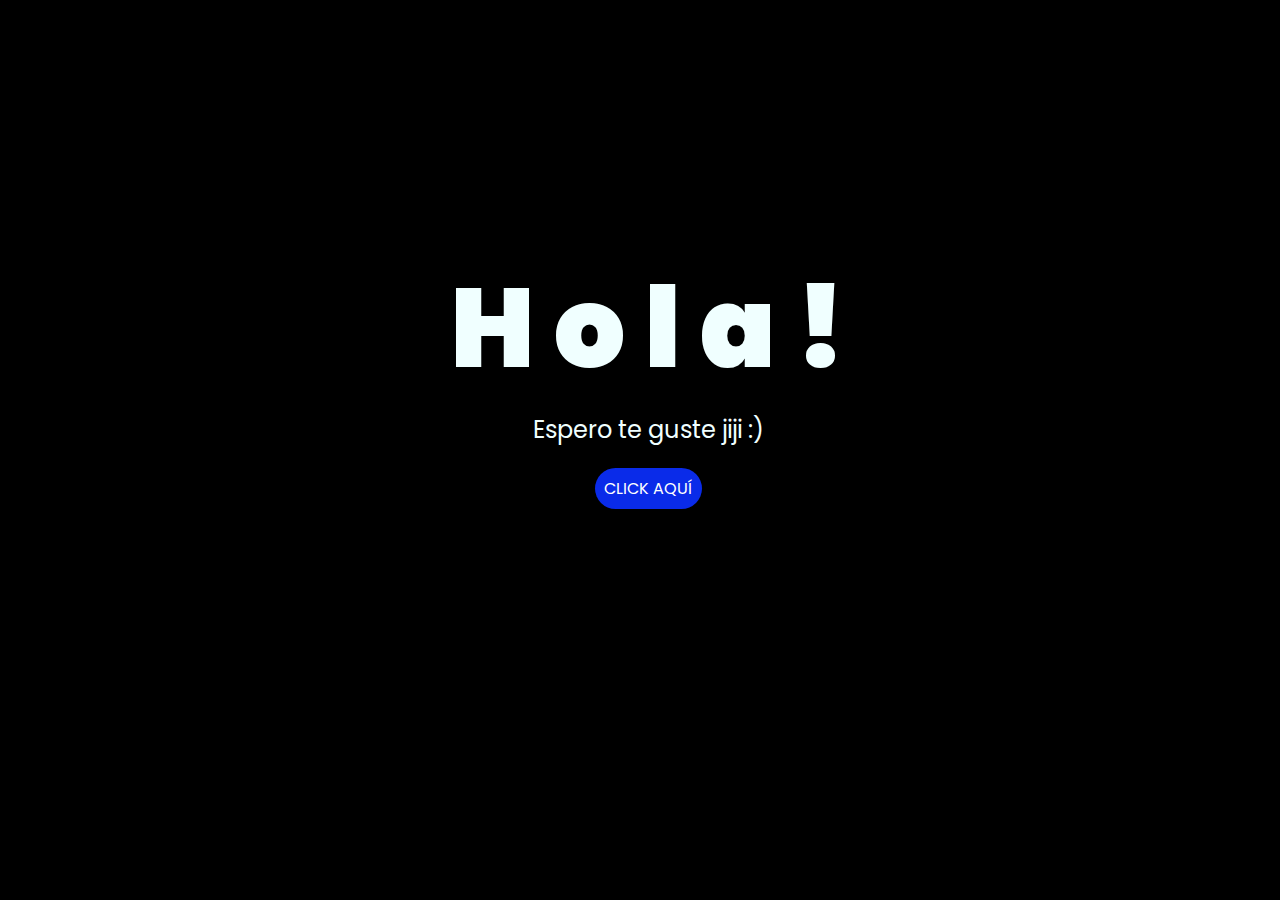
<file: index.html>
<!DOCTYPE html>
<html lang="es">

<head>
    <meta charset="UTF-8">
    <meta http-equiv="X-UA-Compatible" content="IE=edge">
    <meta name="viewport" content="width=device-width, initial-scale=1.0">
    <link rel="stylesheet" href="style.css">
    <link rel="icon" href="flowers.png" type="image/x-icon">
    <title>Flowers</title>
</head>

<body>
    <div class="greetings">
        <span>H</span>
        <span>o</span>
        <span>l</span>
        <span>a</span>
        <span>!</span>
    </div>
    <div class="description">
        <span>Espero te guste jiji :)</span>
    </div>
    <div class="button">
        <button class="botones">
            <a href="flower.html" style="color: #fff;">CLICK AQUÍ</a>
        </button>
    </div>

</body>

</html>
</file>
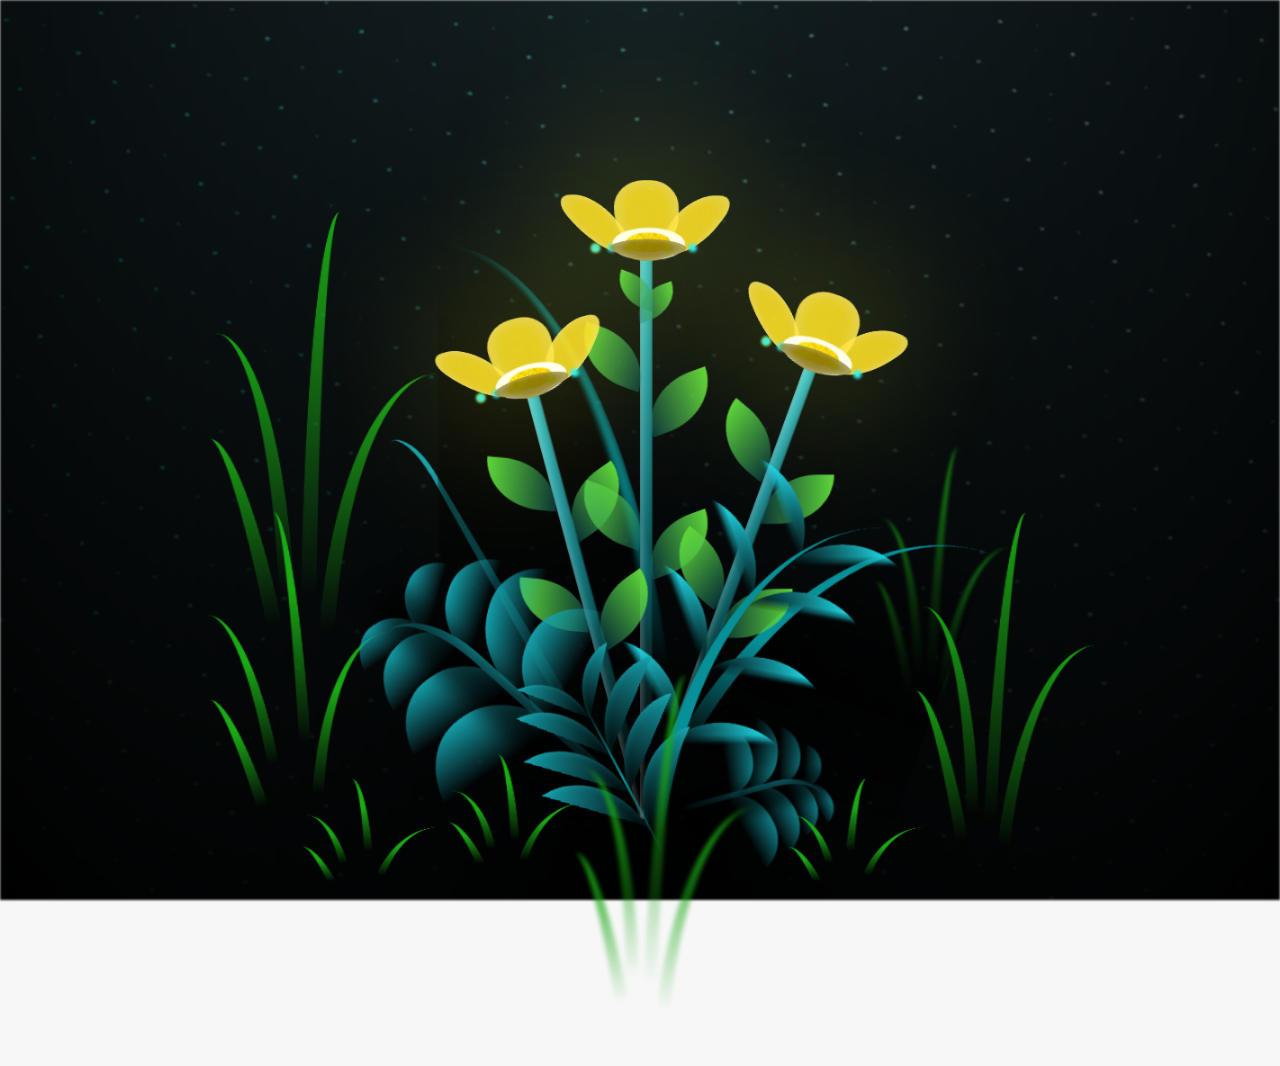
<file: flower.html>
<!DOCTYPE html>
<html lang="es">
  <head>
    <meta charset="UTF-8" />
    <meta http-equiv="X-UA-Compatible" content="IE=edge" />
    <meta name="viewport" content="width=device-width, initial-scale=1.0" />
    <link rel="stylesheet" href="main.css" />
    <link rel="icon" href="flowers.png" type="image/x-icon" />
    <title>Flower</title>
  </head>
  <body class="container">
    <audio src="ChristianBasso&HaienQiu-Flowers.mp3" autoplay></audio>
    <div id="lyrics">
     
    </div>
    <h1 class="titulo">Gracias por darme los momentos más felices de mi vida, te amo Rabanito </h1>
  
    <div class="night"></div>
    <div class="flowers">
      <div class="flower flower--1">
        <div class="flower__leafs flower__leafs--1">
          <div class="flower__leaf flower__leaf--1"></div>
          <div class="flower__leaf flower__leaf--2"></div>
          <div class="flower__leaf flower__leaf--3"></div>
          <div class="flower__leaf flower__leaf--4"></div>
          <div class="flower__white-circle"></div>

          <div class="flower__light flower__light--1"></div>
          <div class="flower__light flower__light--2"></div>
          <div class="flower__light flower__light--3"></div>
          <div class="flower__light flower__light--4"></div>
          <div class="flower__light flower__light--5"></div>
          <div class="flower__light flower__light--6"></div>
          <div class="flower__light flower__light--7"></div>
          <div class="flower__light flower__light--8"></div>
        </div>
        <div class="flower__line">
          <div class="flower__line__leaf flower__line__leaf--1"></div>
          <div class="flower__line__leaf flower__line__leaf--2"></div>
          <div class="flower__line__leaf flower__line__leaf--3"></div>
          <div class="flower__line__leaf flower__line__leaf--4"></div>
          <div class="flower__line__leaf flower__line__leaf--5"></div>
          <div class="flower__line__leaf flower__line__leaf--6"></div>
        </div>
      </div>

      <div class="flower flower--2">
        <div class="flower__leafs flower__leafs--2">
          <div class="flower__leaf flower__leaf--1"></div>
          <div class="flower__leaf flower__leaf--2"></div>
          <div class="flower__leaf flower__leaf--3"></div>
          <div class="flower__leaf flower__leaf--4"></div>
          <div class="flower__white-circle"></div>

          <div class="flower__light flower__light--1"></div>
          <div class="flower__light flower__light--2"></div>
          <div class="flower__light flower__light--3"></div>
          <div class="flower__light flower__light--4"></div>
          <div class="flower__light flower__light--5"></div>
          <div class="flower__light flower__light--6"></div>
          <div class="flower__light flower__light--7"></div>
          <div class="flower__light flower__light--8"></div>
        </div>
        <div class="flower__line">
          <div class="flower__line__leaf flower__line__leaf--1"></div>
          <div class="flower__line__leaf flower__line__leaf--2"></div>
          <div class="flower__line__leaf flower__line__leaf--3"></div>
          <div class="flower__line__leaf flower__line__leaf--4"></div>
        </div>
      </div>

      <div class="flower flower--3">
        <div class="flower__leafs flower__leafs--3">
          <div class="flower__leaf flower__leaf--1"></div>
          <div class="flower__leaf flower__leaf--2"></div>
          <div class="flower__leaf flower__leaf--3"></div>
          <div class="flower__leaf flower__leaf--4"></div>
          <div class="flower__white-circle"></div>

          <div class="flower__light flower__light--1"></div>
          <div class="flower__light flower__light--2"></div>
          <div class="flower__light flower__light--3"></div>
          <div class="flower__light flower__light--4"></div>
          <div class="flower__light flower__light--5"></div>
          <div class="flower__light flower__light--6"></div>
          <div class="flower__light flower__light--7"></div>
          <div class="flower__light flower__light--8"></div>
        </div>
        <div class="flower__line">
          <div class="flower__line__leaf flower__line__leaf--1"></div>
          <div class="flower__line__leaf flower__line__leaf--2"></div>
          <div class="flower__line__leaf flower__line__leaf--3"></div>
          <div class="flower__line__leaf flower__line__leaf--4"></div>
        </div>
      </div>

      <div class="grow-ans" style="--d: 1.2s">
        <div class="flower__g-long">
          <div class="flower__g-long__top"></div>
          <div class="flower__g-long__bottom"></div>
        </div>
      </div>

      <div class="growing-grass">
        <div class="flower__grass flower__grass--1">
          <div class="flower__grass--top"></div>
          <div class="flower__grass--bottom"></div>
          <div class="flower__grass__leaf flower__grass__leaf--1"></div>
          <div class="flower__grass__leaf flower__grass__leaf--2"></div>
          <div class="flower__grass__leaf flower__grass__leaf--3"></div>
          <div class="flower__grass__leaf flower__grass__leaf--4"></div>
          <div class="flower__grass__leaf flower__grass__leaf--5"></div>
          <div class="flower__grass__leaf flower__grass__leaf--6"></div>
          <div class="flower__grass__leaf flower__grass__leaf--7"></div>
          <div class="flower__grass__leaf flower__grass__leaf--8"></div>
          <div class="flower__grass__overlay"></div>
        </div>
      </div>

      <div class="growing-grass">
        <div class="flower__grass flower__grass--2">
          <div class="flower__grass--top"></div>
          <div class="flower__grass--bottom"></div>
          <div class="flower__grass__leaf flower__grass__leaf--1"></div>
          <div class="flower__grass__leaf flower__grass__leaf--2"></div>
          <div class="flower__grass__leaf flower__grass__leaf--3"></div>
          <div class="flower__grass__leaf flower__grass__leaf--4"></div>
          <div class="flower__grass__leaf flower__grass__leaf--5"></div>
          <div class="flower__grass__leaf flower__grass__leaf--6"></div>
          <div class="flower__grass__leaf flower__grass__leaf--7"></div>
          <div class="flower__grass__leaf flower__grass__leaf--8"></div>
          <div class="flower__grass__overlay"></div>
        </div>
      </div>

      <div class="grow-ans" style="--d: 2.4s">
        <div class="flower__g-right flower__g-right--1">
          <div class="leaf"></div>
        </div>
      </div>

      <div class="grow-ans" style="--d: 2.8s">
        <div class="flower__g-right flower__g-right--2">
          <div class="leaf"></div>
        </div>
      </div>

      <div class="grow-ans" style="--d: 2.8s">
        <div class="flower__g-front">
          <div
            class="flower__g-front__leaf-wrapper flower__g-front__leaf-wrapper--1"
          >
            <div class="flower__g-front__leaf"></div>
          </div>
          <div
            class="flower__g-front__leaf-wrapper flower__g-front__leaf-wrapper--2"
          >
            <div class="flower__g-front__leaf"></div>
          </div>
          <div
            class="flower__g-front__leaf-wrapper flower__g-front__leaf-wrapper--3"
          >
            <div class="flower__g-front__leaf"></div>
          </div>
          <div
            class="flower__g-front__leaf-wrapper flower__g-front__leaf-wrapper--4"
          >
            <div class="flower__g-front__leaf"></div>
          </div>
          <div
            class="flower__g-front__leaf-wrapper flower__g-front__leaf-wrapper--5"
          >
            <div class="flower__g-front__leaf"></div>
          </div>
          <div
            class="flower__g-front__leaf-wrapper flower__g-front__leaf-wrapper--6"
          >
            <div class="flower__g-front__leaf"></div>
          </div>
          <div
            class="flower__g-front__leaf-wrapper flower__g-front__leaf-wrapper--7"
          >
            <div class="flower__g-front__leaf"></div>
          </div>
          <div
            class="flower__g-front__leaf-wrapper flower__g-front__leaf-wrapper--8"
          >
            <div class="flower__g-front__leaf"></div>
          </div>
          <div class="flower__g-front__line"></div>
        </div>
      </div>

      <div class="grow-ans" style="--d: 3.2s">
        <div class="flower__g-fr">
          <div class="leaf"></div>
          <div class="flower__g-fr__leaf flower__g-fr__leaf--1"></div>
          <div class="flower__g-fr__leaf flower__g-fr__leaf--2"></div>
          <div class="flower__g-fr__leaf flower__g-fr__leaf--3"></div>
          <div class="flower__g-fr__leaf flower__g-fr__leaf--4"></div>
          <div class="flower__g-fr__leaf flower__g-fr__leaf--5"></div>
          <div class="flower__g-fr__leaf flower__g-fr__leaf--6"></div>
          <div class="flower__g-fr__leaf flower__g-fr__leaf--7"></div>
          <div class="flower__g-fr__leaf flower__g-fr__leaf--8"></div>
        </div>
      </div>

      <div class="long-g long-g--0">
        <div class="grow-ans" style="--d: 3s">
          <div class="leaf leaf--0"></div>
        </div>
        <div class="grow-ans" style="--d: 2.2s">
          <div class="leaf leaf--1"></div>
        </div>
        <div class="grow-ans" style="--d: 3.4s">
          <div class="leaf leaf--2"></div>
        </div>
        <div class="grow-ans" style="--d: 3.6s">
          <div class="leaf leaf--3"></div>
        </div>
      </div>

      <div class="long-g long-g--1">
        <div class="grow-ans" style="--d: 3.6s">
          <div class="leaf leaf--0"></div>
        </div>
        <div class="grow-ans" style="--d: 3.8s">
          <div class="leaf leaf--1"></div>
        </div>
        <div class="grow-ans" style="--d: 4s">
          <div class="leaf leaf--2"></div>
        </div>
        <div class="grow-ans" style="--d: 4.2s">
          <div class="leaf leaf--3"></div>
        </div>
      </div>

      <div class="long-g long-g--2">
        <div class="grow-ans" style="--d: 4s">
          <div class="leaf leaf--0"></div>
        </div>
        <div class="grow-ans" style="--d: 4.2s">
          <div class="leaf leaf--1"></div>
        </div>
        <div class="grow-ans" style="--d: 4.4s">
          <div class="leaf leaf--2"></div>
        </div>
        <div class="grow-ans" style="--d: 4.6s">
          <div class="leaf leaf--3"></div>
        </div>
      </div>

      <div class="long-g long-g--3">
        <div class="grow-ans" style="--d: 4s">
          <div class="leaf leaf--0"></div>
        </div>
        <div class="grow-ans" style="--d: 4.2s">
          <div class="leaf leaf--1"></div>
        </div>
        <div class="grow-ans" style="--d: 3s">
          <div class="leaf leaf--2"></div>
        </div>
        <div class="grow-ans" style="--d: 3.6s">
          <div class="leaf leaf--3"></div>
        </div>
      </div>

      <div class="long-g long-g--4">
        <div class="grow-ans" style="--d: 4s">
          <div class="leaf leaf--0"></div>
        </div>
        <div class="grow-ans" style="--d: 4.2s">
          <div class="leaf leaf--1"></div>
        </div>
        <div class="grow-ans" style="--d: 3s">
          <div class="leaf leaf--2"></div>
        </div>
        <div class="grow-ans" style="--d: 3.6s">
          <div class="leaf leaf--3"></div>
        </div>
      </div>

      <div class="long-g long-g--5">
        <div class="grow-ans" style="--d: 4s">
          <div class="leaf leaf--0"></div>
        </div>
        <div class="grow-ans" style="--d: 4.2s">
          <div class="leaf leaf--1"></div>
        </div>
        <div class="grow-ans" style="--d: 3s">
          <div class="leaf leaf--2"></div>
        </div>
        <div class="grow-ans" style="--d: 3.6s">
          <div class="leaf leaf--3"></div>
        </div>
      </div>

      <div class="long-g long-g--6">
        <div class="grow-ans" style="--d: 4.2s">
          <div class="leaf leaf--0"></div>
        </div>
        <div class="grow-ans" style="--d: 4.4s">
          <div class="leaf leaf--1"></div>
        </div>
        <div class="grow-ans" style="--d: 4.6s">
          <div class="leaf leaf--2"></div>
        </div>
        <div class="grow-ans" style="--d: 4.8s">
          <div class="leaf leaf--3"></div>
        </div>
      </div>

      <div class="long-g long-g--7">
        <div class="grow-ans" style="--d: 3s">
          <div class="leaf leaf--0"></div>
        </div>
        <div class="grow-ans" style="--d: 3.2s">
          <div class="leaf leaf--1"></div>
        </div>
        <div class="grow-ans" style="--d: 3.5s">
          <div class="leaf leaf--2"></div>
        </div>
        <div class="grow-ans" style="--d: 3.6s">
          <div class="leaf leaf--3"></div>
        </div>
      </div>
    </div>
    <script src="anim.js"></script>
    <script src="main.js"></script>
  </body>
</html>
</file>
<file: style.css>
@import url('https://fonts.googleapis.com/css2?family=Poppins:ital,wght@0,500;1,900&display=swap');
*{
    font-family: 'Poppins',cursive;
}
body{
    color: azure;
    width: 100%;
    height: 82vh;
    display: flex;
    flex-direction: column;
    align-items: center;
    justify-content: center;
    background-color: black;
    /* padding-top: -30; */
}

.botones{
    padding: 9px;
    border-radius: 80px;
    background-color: transparent;
    border: none;
}

.botones a{
    background-color: #0a2be9;
    padding: 9px;
    border-radius: 80px;
    -webkit-border-radius: 80px;
    -moz-border-radius: 80px;
    -ms-border-radius: 80px;
    -o-border-radius: 80px;

}

.botones a:focus{
    background-color: rgb(50, 194, 194);
}

.greetings{
    font-size: 7rem;
    font-weight: 900;
}
.greetings > span{
    animation: glow 2.5s ease-in-out infinite;
}
@keyframes glow{
    0%, 100%{
        color: #fff;
        text-shadow: 0 0 12px #39c6d6, 0 0 50px #39c6d6, 0 0 100px #39c6d6;
    }
    10%, 90%{
        color: #111;
        text-shadow: none;
    }
}
.greetings > span:nth-child(2){
    animation-delay: .2s ;
}
.greetings > span:nth-child(3){
    animation-delay: .4s ;
}
.greetings > span:nth-child(4){
    animation-delay: .6s;
}
.greetings > span:nth-child(5){
    animation-delay: .8s;
}
.greetings > span:nth-child(6){
    animation-delay: 1s;
}

.description{
    font-size: 1.5rem;
    margin-bottom: 20px;
}

.button a{
    text-decoration: none;
    font-size: 1rem;
    color: #111;
}

@media screen and (max-width:574px){
    .greetings{
        display: block;
        font-size: 4rem;
        font-weight: 800;
        text-align: center;
    }
    .description{
        font-size: 2rem;
    }
    
    .button a{
        font-size: 1rem;
    }
}
</file>
<file: main.css>
*,
*::after,
*::before {
  padding: 0;
  margin: 0;
  box-sizing: border-box;
}

:root {
  --dark-color: #000;
}

body {
  display: flex;
  align-items: flex-end;
  justify-content: center;
  min-height: 100vh;
  background-color: var(--dark-color);
  overflow: hidden;
  perspective: 1000px;
}

#lyrics {
  font-size: 28px;
  font-family: "Franklin Gothic Medium", "Arial Narrow", Arial, sans-serif;
  color: white;
  position: absolute;
  margin-bottom: 20%;
  z-index: 1;
  font-weight: bold;
  letter-spacing: 4px;
}
@media only screen and (max-width: 600px) {
  /* Estilos específicos para dispositivos con un ancho máximo de 600px */
  #lyrics {
      font-size: 14px; /* Reduce el tamaño del texto para dispositivos más pequeños */
      margin-bottom: 530px;
      letter-spacing: 3px;
  }

}
.titulo {
  margin-bottom: 180px;
  font-family: "Arial Narrow", Arial, sans-serif;
  color: yellow;
  position: absolute;
  font-weight: bold;
  letter-spacing: 10px;
  opacity: 0;
  animation: fadeIn 3s ease-in-out forwards;
  text-align: center;
}
@keyframes fadeIn {
  from {
    opacity: 0;
  }
  to {
    opacity: 1;
  }
}

.night {
  z-index: -1;
  position: absolute;
  left: 50%;
  top: 0;
  transform: translateX(-50%);
  width: 100%;
  height: 100%;
  filter: blur(0.1vmin);
  background-image: radial-gradient(
      ellipse at top,
      transparent 0%,
      var(--dark-color)
    ),
    radial-gradient(
      ellipse at bottom,
      var(--dark-color),
      rgba(145, 233, 255, 0.2)
    ),
    repeating-linear-gradient(
      220deg,
      rgb(0, 0, 0) 0px,
      rgb(0, 0, 0) 19px,
      transparent 19px,
      transparent 22px
    ),
    repeating-linear-gradient(
      189deg,
      rgb(0, 0, 0) 0px,
      rgb(0, 0, 0) 19px,
      transparent 19px,
      transparent 22px
    ),
    repeating-linear-gradient(
      148deg,
      rgb(0, 0, 0) 0px,
      rgb(0, 0, 0) 19px,
      transparent 19px,
      transparent 22px
    ),
    linear-gradient(90deg, rgb(0, 255, 250), rgb(240, 240, 240));
}

.flowers {
  position: relative;
  transform: scale(0.9);
  /*margin-bottom: 100px;
  */
}

@media only screen and (max-width: 600px) {
  /* Estilos específicos para dispositivos con un ancho máximo de 600px */
.flowers {
      font-size: 14px;
      margin-bottom: 35%;
      letter-spacing: 3px;
      transform: scale(1.0);
}

}

.flower {
  position: absolute;
  bottom: 10vmin;
  transform-origin: bottom center;
  z-index: 10;
  --fl-speed: 0.8s;
}
.flower--1 {
  -webkit-animation: moving-flower-1 4s linear infinite;
  animation: moving-flower-1 4s linear infinite;
}
.flower--1 .flower__line {
  height: 70vmin;
  -webkit-animation-delay: 0.3s;
  animation-delay: 0.3s;
}
.flower--1 .flower__line__leaf--1 {
  -webkit-animation: blooming-leaf-right var(--fl-speed) 1.6s backwards;
  animation: blooming-leaf-right var(--fl-speed) 1.6s backwards;
}
.flower--1 .flower__line__leaf--2 {
  -webkit-animation: blooming-leaf-right var(--fl-speed) 1.4s backwards;
  animation: blooming-leaf-right var(--fl-speed) 1.4s backwards;
}
.flower--1 .flower__line__leaf--3 {
  -webkit-animation: blooming-leaf-left var(--fl-speed) 1.2s backwards;
  animation: blooming-leaf-left var(--fl-speed) 1.2s backwards;
}
.flower--1 .flower__line__leaf--4 {
  -webkit-animation: blooming-leaf-left var(--fl-speed) 1s backwards;
  animation: blooming-leaf-left var(--fl-speed) 1s backwards;
}
.flower--1 .flower__line__leaf--5 {
  -webkit-animation: blooming-leaf-right var(--fl-speed) 1.8s backwards;
  animation: blooming-leaf-right var(--fl-speed) 1.8s backwards;
}
.flower--1 .flower__line__leaf--6 {
  -webkit-animation: blooming-leaf-left var(--fl-speed) 2s backwards;
  animation: blooming-leaf-left var(--fl-speed) 2s backwards;
}
.flower--2 {
  left: 50%;
  transform: rotate(20deg);
  -webkit-animation: moving-flower-2 4s linear infinite;
  animation: moving-flower-2 4s linear infinite;
}
.flower--2 .flower__line {
  height: 60vmin;
  -webkit-animation-delay: 0.6s;
  animation-delay: 0.6s;
}
.flower--2 .flower__line__leaf--1 {
  -webkit-animation: blooming-leaf-right var(--fl-speed) 1.9s backwards;
  animation: blooming-leaf-right var(--fl-speed) 1.9s backwards;
}
.flower--2 .flower__line__leaf--2 {
  -webkit-animation: blooming-leaf-right var(--fl-speed) 1.7s backwards;
  animation: blooming-leaf-right var(--fl-speed) 1.7s backwards;
}
.flower--2 .flower__line__leaf--3 {
  -webkit-animation: blooming-leaf-left var(--fl-speed) 1.5s backwards;
  animation: blooming-leaf-left var(--fl-speed) 1.5s backwards;
}
.flower--2 .flower__line__leaf--4 {
  -webkit-animation: blooming-leaf-left var(--fl-speed) 1.3s backwards;
  animation: blooming-leaf-left var(--fl-speed) 1.3s backwards;
}
.flower--3 {
  left: 50%;
  transform: rotate(-15deg);
  -webkit-animation: moving-flower-3 4s linear infinite;
  animation: moving-flower-3 4s linear infinite;
}
.flower--3 .flower__line {
  -webkit-animation-delay: 0.9s;
  animation-delay: 0.9s;
}
.flower--3 .flower__line__leaf--1 {
  -webkit-animation: blooming-leaf-right var(--fl-speed) 2.5s backwards;
  animation: blooming-leaf-right var(--fl-speed) 2.5s backwards;
}
.flower--3 .flower__line__leaf--2 {
  -webkit-animation: blooming-leaf-right var(--fl-speed) 2.3s backwards;
  animation: blooming-leaf-right var(--fl-speed) 2.3s backwards;
}
.flower--3 .flower__line__leaf--3 {
  -webkit-animation: blooming-leaf-left var(--fl-speed) 2.1s backwards;
  animation: blooming-leaf-left var(--fl-speed) 2.1s backwards;
}
.flower--3 .flower__line__leaf--4 {
  -webkit-animation: blooming-leaf-left var(--fl-speed) 1.9s backwards;
  animation: blooming-leaf-left var(--fl-speed) 1.9s backwards;
}
.flower__leafs {
  position: relative;
  -webkit-animation: blooming-flower 2s backwards;
  animation: blooming-flower 2s backwards;
}
.flower__leafs--1 {
  -webkit-animation-delay: 1.1s;
  animation-delay: 1.1s;
}
.flower__leafs--2 {
  -webkit-animation-delay: 1.4s;
  animation-delay: 1.4s;
}
.flower__leafs--3 {
  -webkit-animation-delay: 1.7s;
  animation-delay: 1.7s;
}
.flower__leafs::after {
  content: "";
  position: absolute;
  left: 0;
  top: 0;
  transform: translate(-50%, -100%);
  width: 8vmin;
  height: 8vmin;
  background-color: #f9fd25;
  /* background-color: #fd2525; */
  filter: blur(10vmin);
}
.flower__leaf {
  position: absolute;
  bottom: 0;
  left: 50%;
  width: 8vmin;
  height: 11vmin;
  border-radius: 51% 49% 47% 53%/44% 45% 55% 69%;
  background-color: #253bfd;
  background-color: #fddd25;
  transform-origin: bottom center;
  opacity: 0.9;
  box-shadow: inset 0 0 2vmin rgba(255, 255, 255, 0.5);
}
.flower__leaf--1 {
  transform: translate(-10%, 1%) rotateY(40deg) rotateX(-50deg);
}
.flower__leaf--2 {
  transform: translate(-50%, -4%) rotateX(40deg);
}
.flower__leaf--3 {
  transform: translate(-90%, 0%) rotateY(45deg) rotateX(50deg);
}
.flower__leaf--4 {
  width: 8vmin;
  height: 8vmin;
  transform-origin: bottom left;
  border-radius: 4vmin 10vmin 4vmin 4vmin;
  transform: translate(0%, 18%) rotateX(70deg) rotate(-43deg);
  background-color: #7c6901;
  z-index: 1;
  opacity: 0.8;
}
.flower__white-circle {
  position: absolute;
  left: -3.5vmin;
  top: -3vmin;
  width: 9vmin;
  height: 4vmin;
  border-radius: 50%;
  background-color: #fff;
}
.flower__white-circle::after {
  content: "";
  position: absolute;
  left: 50%;
  top: 45%;
  transform: translate(-50%, -50%);
  width: 60%;
  height: 60%;
  border-radius: inherit;
  background-image: repeating-linear-gradient(
      135deg,
      rgba(0, 0, 0, 0.03) 0px,
      rgba(0, 0, 0, 0.03) 1px,
      transparent 1px,
      transparent 12px
    ),
    repeating-linear-gradient(
      45deg,
      rgba(0, 0, 0, 0.03) 0px,
      rgba(0, 0, 0, 0.03) 1px,
      transparent 1px,
      transparent 12px
    ),
    repeating-linear-gradient(
      67.5deg,
      rgba(0, 0, 0, 0.03) 0px,
      rgba(0, 0, 0, 0.03) 1px,
      transparent 1px,
      transparent 12px
    ),
    repeating-linear-gradient(
      135deg,
      rgba(0, 0, 0, 0.03) 0px,
      rgba(0, 0, 0, 0.03) 1px,
      transparent 1px,
      transparent 12px
    ),
    repeating-linear-gradient(
      45deg,
      rgba(0, 0, 0, 0.03) 0px,
      rgba(0, 0, 0, 0.03) 1px,
      transparent 1px,
      transparent 12px
    ),
    repeating-linear-gradient(
      112.5deg,
      rgba(0, 0, 0, 0.03) 0px,
      rgba(0, 0, 0, 0.03) 1px,
      transparent 1px,
      transparent 12px
    ),
    repeating-linear-gradient(
      112.5deg,
      rgba(0, 0, 0, 0.03) 0px,
      rgba(0, 0, 0, 0.03) 1px,
      transparent 1px,
      transparent 12px
    ),
    repeating-linear-gradient(
      45deg,
      rgba(0, 0, 0, 0.03) 0px,
      rgba(0, 0, 0, 0.03) 1px,
      transparent 1px,
      transparent 12px
    ),
    repeating-linear-gradient(
      22.5deg,
      rgba(0, 0, 0, 0.03) 0px,
      rgba(0, 0, 0, 0.03) 1px,
      transparent 1px,
      transparent 12px
    ),
    repeating-linear-gradient(
      45deg,
      rgba(0, 0, 0, 0.03) 0px,
      rgba(0, 0, 0, 0.03) 1px,
      transparent 1px,
      transparent 12px
    ),
    repeating-linear-gradient(
      22.5deg,
      rgba(0, 0, 0, 0.03) 0px,
      rgba(0, 0, 0, 0.03) 1px,
      transparent 1px,
      transparent 12px
    ),
    repeating-linear-gradient(
      135deg,
      rgba(0, 0, 0, 0.03) 0px,
      rgba(0, 0, 0, 0.03) 1px,
      transparent 1px,
      transparent 12px
    ),
    repeating-linear-gradient(
      157.5deg,
      rgba(0, 0, 0, 0.03) 0px,
      rgba(0, 0, 0, 0.03) 1px,
      transparent 1px,
      transparent 12px
    ),
    repeating-linear-gradient(
      67.5deg,
      rgba(0, 0, 0, 0.03) 0px,
      rgba(0, 0, 0, 0.03) 1px,
      transparent 1px,
      transparent 12px
    ),
    repeating-linear-gradient(
      67.5deg,
      rgba(0, 0, 0, 0.03) 0px,
      rgba(0, 0, 0, 0.03) 1px,
      transparent 1px,
      transparent 12px
    ),
    linear-gradient(90deg, rgb(255, 235, 18), rgb(255, 206, 0));
}
.flower__line {
  height: 55vmin;
  width: 1.5vmin;
  background-image: linear-gradient(
      to left,
      rgba(0, 0, 0, 0.2),
      transparent,
      rgba(255, 255, 255, 0.2)
    ),
    linear-gradient(to top, transparent 10%, #14757a, #39c6d6);
  box-shadow: inset 0 0 2px rgba(0, 0, 0, 0.5);
  -webkit-animation: grow-flower-tree 4s backwards;
  animation: grow-flower-tree 4s backwards;
}
.flower__line__leaf {
  --w: 7vmin;
  --h: calc(var(--w) + 2vmin);
  position: absolute;
  top: 20%;
  left: 90%;
  width: var(--w);
  height: var(--h);
  border-top-right-radius: var(--h);
  border-bottom-left-radius: var(--h);
  background-image: linear-gradient(to top, rgba(20, 117, 122, 0.4), #5ed639);
}
.flower__line__leaf--1 {
  transform: rotate(70deg) rotateY(30deg);
}
.flower__line__leaf--2 {
  top: 45%;
  transform: rotate(70deg) rotateY(30deg);
}
.flower__line__leaf--3,
.flower__line__leaf--4,
.flower__line__leaf--6 {
  border-top-right-radius: 0;
  border-bottom-left-radius: 0;
  border-top-left-radius: var(--h);
  border-bottom-right-radius: var(--h);
  left: -460%;
  top: 12%;
  transform: rotate(-70deg) rotateY(30deg);
}
.flower__line__leaf--4 {
  top: 40%;
}
.flower__line__leaf--5 {
  top: 0;
  transform-origin: left;
  transform: rotate(70deg) rotateY(30deg) scale(0.6);
}
.flower__line__leaf--6 {
  top: -2%;
  left: -450%;
  transform-origin: right;
  transform: rotate(-70deg) rotateY(30deg) scale(0.6);
}
.flower__light {
  position: absolute;
  bottom: 0vmin;
  width: 1vmin;
  height: 1vmin;
  background-color: rgb(255, 251, 0);
  border-radius: 50%;
  filter: blur(0.2vmin);
  -webkit-animation: light-ans 4s linear infinite backwards;
  animation: light-ans 4s linear infinite backwards;
}
.flower__light:nth-child(odd) {
  background-color: #23f0ff;
}
.flower__light--1 {
  left: -2vmin;
  -webkit-animation-delay: 1s;
  animation-delay: 1s;
}
.flower__light--2 {
  left: 3vmin;
  -webkit-animation-delay: 0.5s;
  animation-delay: 0.5s;
}
.flower__light--3 {
  left: -6vmin;
  -webkit-animation-delay: 0.3s;
  animation-delay: 0.3s;
}
.flower__light--4 {
  left: 6vmin;
  -webkit-animation-delay: 0.9s;
  animation-delay: 0.9s;
}
.flower__light--5 {
  left: -1vmin;
  -webkit-animation-delay: 1.5s;
  animation-delay: 1.5s;
}
.flower__light--6 {
  left: -4vmin;
  -webkit-animation-delay: 3s;
  animation-delay: 3s;
}
.flower__light--7 {
  left: 3vmin;
  -webkit-animation-delay: 2s;
  animation-delay: 2s;
}
.flower__light--8 {
  left: -6vmin;
  -webkit-animation-delay: 3.5s;
  animation-delay: 3.5s;
}
.flower__grass {
  --c: #159faa;
  --line-w: 1.5vmin;
  position: absolute;
  bottom: 12vmin;
  left: -7vmin;
  display: flex;
  flex-direction: column;
  align-items: flex-end;
  z-index: 20;
  transform-origin: bottom center;
  transform: rotate(-48deg) rotateY(40deg);
}
.flower__grass--1 {
  -webkit-animation: moving-grass 2s linear infinite;
  animation: moving-grass 2s linear infinite;
}
.flower__grass--2 {
  left: 2vmin;
  bottom: 10vmin;
  transform: scale(0.5) rotate(75deg) rotateX(10deg) rotateY(-200deg);
  opacity: 0.8;
  z-index: 0;
  -webkit-animation: moving-grass--2 1.5s linear infinite;
  animation: moving-grass--2 1.5s linear infinite;
}
.flower__grass--top {
  width: 7vmin;
  height: 10vmin;
  border-top-right-radius: 100%;
  border-right: var(--line-w) solid var(--c);
  transform-origin: bottom center;
  transform: rotate(-2deg);
}
.flower__grass--bottom {
  margin-top: -2px;
  width: var(--line-w);
  height: 25vmin;
  background-image: linear-gradient(to top, transparent, var(--c));
}
.flower__grass__leaf {
  --size: 10vmin;
  position: absolute;
  width: calc(var(--size) * 2.1);
  height: var(--size);
  border-top-left-radius: var(--size);
  border-top-right-radius: var(--size);
  background-image: linear-gradient(
    to top,
    transparent,
    transparent 30%,
    var(--c)
  );
  z-index: 100;
}
.flower__grass__leaf--1 {
  top: -6%;
  left: 30%;
  --size: 6vmin;
  transform: rotate(-20deg);
  -webkit-animation: growing-grass-ans--1 2s 2.6s backwards;
  animation: growing-grass-ans--1 2s 2.6s backwards;
}
@-webkit-keyframes growing-grass-ans--1 {
  0% {
    transform-origin: bottom left;
    transform: rotate(-20deg) scale(0);
  }
}
@keyframes growing-grass-ans--1 {
  0% {
    transform-origin: bottom left;
    transform: rotate(-20deg) scale(0);
  }
}
.flower__grass__leaf--2 {
  top: -5%;
  left: -110%;
  --size: 6vmin;
  transform: rotate(10deg);
  -webkit-animation: growing-grass-ans--2 2s 2.4s linear backwards;
  animation: growing-grass-ans--2 2s 2.4s linear backwards;
}
@-webkit-keyframes growing-grass-ans--2 {
  0% {
    transform-origin: bottom right;
    transform: rotate(10deg) scale(0);
  }
}
@keyframes growing-grass-ans--2 {
  0% {
    transform-origin: bottom right;
    transform: rotate(10deg) scale(0);
  }
}
.flower__grass__leaf--3 {
  top: 5%;
  left: 60%;
  --size: 8vmin;
  transform: rotate(-18deg) rotateX(-20deg);
  -webkit-animation: growing-grass-ans--3 2s 2.2s linear backwards;
  animation: growing-grass-ans--3 2s 2.2s linear backwards;
}
@-webkit-keyframes growing-grass-ans--3 {
  0% {
    transform-origin: bottom left;
    transform: rotate(-18deg) rotateX(-20deg) scale(0);
  }
}
@keyframes growing-grass-ans--3 {
  0% {
    transform-origin: bottom left;
    transform: rotate(-18deg) rotateX(-20deg) scale(0);
  }
}
.flower__grass__leaf--4 {
  top: 6%;
  left: -135%;
  --size: 8vmin;
  transform: rotate(2deg);
  -webkit-animation: growing-grass-ans--4 2s 2s linear backwards;
  animation: growing-grass-ans--4 2s 2s linear backwards;
}
@-webkit-keyframes growing-grass-ans--4 {
  0% {
    transform-origin: bottom right;
    transform: rotate(2deg) scale(0);
  }
}
@keyframes growing-grass-ans--4 {
  0% {
    transform-origin: bottom right;
    transform: rotate(2deg) scale(0);
  }
}
.flower__grass__leaf--5 {
  top: 20%;
  left: 60%;
  --size: 10vmin;
  transform: rotate(-24deg) rotateX(-20deg);
  -webkit-animation: growing-grass-ans--5 2s 1.8s linear backwards;
  animation: growing-grass-ans--5 2s 1.8s linear backwards;
}
@-webkit-keyframes growing-grass-ans--5 {
  0% {
    transform-origin: bottom left;
    transform: rotate(-24deg) rotateX(-20deg) scale(0);
  }
}
@keyframes growing-grass-ans--5 {
  0% {
    transform-origin: bottom left;
    transform: rotate(-24deg) rotateX(-20deg) scale(0);
  }
}
.flower__grass__leaf--6 {
  top: 22%;
  left: -180%;
  --size: 10vmin;
  transform: rotate(10deg);
  -webkit-animation: growing-grass-ans--6 2s 1.6s linear backwards;
  animation: growing-grass-ans--6 2s 1.6s linear backwards;
}
@-webkit-keyframes growing-grass-ans--6 {
  0% {
    transform-origin: bottom right;
    transform: rotate(10deg) scale(0);
  }
}
@keyframes growing-grass-ans--6 {
  0% {
    transform-origin: bottom right;
    transform: rotate(10deg) scale(0);
  }
}
.flower__grass__leaf--7 {
  top: 39%;
  left: 70%;
  --size: 10vmin;
  transform: rotate(-10deg);
  -webkit-animation: growing-grass-ans--7 2s 1.4s linear backwards;
  animation: growing-grass-ans--7 2s 1.4s linear backwards;
}
@-webkit-keyframes growing-grass-ans--7 {
  0% {
    transform-origin: bottom left;
    transform: rotate(-10deg) scale(0);
  }
}
@keyframes growing-grass-ans--7 {
  0% {
    transform-origin: bottom left;
    transform: rotate(-10deg) scale(0);
  }
}
.flower__grass__leaf--8 {
  top: 40%;
  left: -215%;
  --size: 11vmin;
  transform: rotate(10deg);
  -webkit-animation: growing-grass-ans--8 2s 1.2s linear backwards;
  animation: growing-grass-ans--8 2s 1.2s linear backwards;
}
@-webkit-keyframes growing-grass-ans--8 {
  0% {
    transform-origin: bottom right;
    transform: rotate(10deg) scale(0);
  }
}
@keyframes growing-grass-ans--8 {
  0% {
    transform-origin: bottom right;
    transform: rotate(10deg) scale(0);
  }
}
.flower__grass__overlay {
  position: absolute;
  top: -10%;
  right: 0%;
  width: 100%;
  height: 100%;
  background-color: rgba(0, 0, 0, 0.6);
  filter: blur(1.5vmin);
  z-index: 100;
}
.flower__g-long {
  --w: 2vmin;
  --h: 6vmin;
  --c: #159faa;
  position: absolute;
  bottom: 10vmin;
  left: -3vmin;
  transform-origin: bottom center;
  transform: rotate(-30deg) rotateY(-20deg);
  display: flex;
  flex-direction: column;
  align-items: flex-end;
  -webkit-animation: flower-g-long-ans 3s linear infinite;
  animation: flower-g-long-ans 3s linear infinite;
}
@-webkit-keyframes flower-g-long-ans {
  0%,
  100% {
    transform: rotate(-30deg) rotateY(-20deg);
  }
  50% {
    transform: rotate(-32deg) rotateY(-20deg);
  }
}
@keyframes flower-g-long-ans {
  0%,
  100% {
    transform: rotate(-30deg) rotateY(-20deg);
  }
  50% {
    transform: rotate(-32deg) rotateY(-20deg);
  }
}
.flower__g-long__top {
  top: calc(var(--h) * -1);
  width: calc(var(--w) + 1vmin);
  height: var(--h);
  border-top-right-radius: 100%;
  border-right: 0.7vmin solid var(--c);
  transform: translate(-0.7vmin, 1vmin);
}
.flower__g-long__bottom {
  width: var(--w);
  height: 50vmin;
  transform-origin: bottom center;
  background-image: linear-gradient(to top, transparent 30%, var(--c));
  box-shadow: inset 0 0 2px rgba(0, 0, 0, 0.5);
  -webkit-clip-path: polygon(35% 0, 65% 1%, 100% 100%, 0% 100%);
  clip-path: polygon(35% 0, 65% 1%, 100% 100%, 0% 100%);
}
.flower__g-right {
  position: absolute;
  bottom: 6vmin;
  left: -2vmin;
  transform-origin: bottom left;
  transform: rotate(20deg);
}
.flower__g-right .leaf {
  width: 30vmin;
  height: 50vmin;
  border-top-left-radius: 100%;
  border-left: 2vmin solid #079097;
  background-image: linear-gradient(
    to bottom,
    transparent,
    var(--dark-color) 60%
  );
  -webkit-mask-image: linear-gradient(to top, transparent 30%, #079097 60%);
}
.flower__g-right--1 {
  -webkit-animation: flower-g-right-ans 2.5s linear infinite;
  animation: flower-g-right-ans 2.5s linear infinite;
}
.flower__g-right--2 {
  left: 5vmin;
  transform: rotateY(-180deg);
  -webkit-animation: flower-g-right-ans--2 3s linear infinite;
  animation: flower-g-right-ans--2 3s linear infinite;
}
.flower__g-right--2 .leaf {
  height: 75vmin;
  filter: blur(0.3vmin);
  opacity: 0.8;
}
@-webkit-keyframes flower-g-right-ans {
  0%,
  100% {
    transform: rotate(20deg);
  }
  50% {
    transform: rotate(24deg) rotateX(-20deg);
  }
}
@keyframes flower-g-right-ans {
  0%,
  100% {
    transform: rotate(20deg);
  }
  50% {
    transform: rotate(24deg) rotateX(-20deg);
  }
}
@-webkit-keyframes flower-g-right-ans--2 {
  0%,
  100% {
    transform: rotateY(-180deg) rotate(0deg) rotateX(-20deg);
  }
  50% {
    transform: rotateY(-180deg) rotate(6deg) rotateX(-20deg);
  }
}
@keyframes flower-g-right-ans--2 {
  0%,
  100% {
    transform: rotateY(-180deg) rotate(0deg) rotateX(-20deg);
  }
  50% {
    transform: rotateY(-180deg) rotate(6deg) rotateX(-20deg);
  }
}
.flower__g-front {
  position: absolute;
  bottom: 6vmin;
  left: 2.5vmin;
  z-index: 100;
  transform-origin: bottom center;
  transform: rotate(-28deg) rotateY(30deg) scale(1.04);
  -webkit-animation: flower__g-front-ans 2s linear infinite;
  animation: flower__g-front-ans 2s linear infinite;
}
@-webkit-keyframes flower__g-front-ans {
  0%,
  100% {
    transform: rotate(-28deg) rotateY(30deg) scale(1.04);
  }
  50% {
    transform: rotate(-35deg) rotateY(40deg) scale(1.04);
  }
}
@keyframes flower__g-front-ans {
  0%,
  100% {
    transform: rotate(-28deg) rotateY(30deg) scale(1.04);
  }
  50% {
    transform: rotate(-35deg) rotateY(40deg) scale(1.04);
  }
}
.flower__g-front__line {
  width: 0.3vmin;
  height: 20vmin;
  background-image: linear-gradient(
    to top,
    transparent,
    #079097,
    transparent 100%
  );
  position: relative;
}
.flower__g-front__leaf-wrapper {
  position: absolute;
  top: 0;
  left: 0;
  transform-origin: bottom left;
  transform: rotate(10deg);
}
.flower__g-front__leaf-wrapper:nth-child(even) {
  left: 0vmin;
  transform: rotateY(-180deg) rotate(5deg);
  -webkit-animation: flower__g-front__leaf-left-ans 1s ease-in backwards;
  animation: flower__g-front__leaf-left-ans 1s ease-in backwards;
}
.flower__g-front__leaf-wrapper:nth-child(odd) {
  -webkit-animation: flower__g-front__leaf-ans 1s ease-in backwards;
  animation: flower__g-front__leaf-ans 1s ease-in backwards;
}
.flower__g-front__leaf-wrapper--1 {
  top: -8vmin;
  transform: scale(0.7);
  -webkit-animation: flower__g-front__leaf-ans 1s 5.5s ease-in backwards !important;
  animation: flower__g-front__leaf-ans 1s 5.5s ease-in backwards !important;
}
.flower__g-front__leaf-wrapper--2 {
  top: -8vmin;
  transform: rotateY(-180deg) scale(0.7) !important;
  -webkit-animation: flower__g-front__leaf-left-ans-2 1s 4.6s ease-in backwards !important;
  animation: flower__g-front__leaf-left-ans-2 1s 4.6s ease-in backwards !important;
}
.flower__g-front__leaf-wrapper--3 {
  top: -3vmin;
  -webkit-animation: flower__g-front__leaf-ans 1s 4.6s ease-in backwards;
  animation: flower__g-front__leaf-ans 1s 4.6s ease-in backwards;
}
.flower__g-front__leaf-wrapper--4 {
  top: -3vmin;
  transform: rotateY(-180deg) scale(0.9) !important;
  -webkit-animation: flower__g-front__leaf-left-ans-2 1s 4.6s ease-in backwards !important;
  animation: flower__g-front__leaf-left-ans-2 1s 4.6s ease-in backwards !important;
}
@-webkit-keyframes flower__g-front__leaf-left-ans-2 {
  0% {
    transform: rotateY(-180deg) scale(0);
  }
}
@keyframes flower__g-front__leaf-left-ans-2 {
  0% {
    transform: rotateY(-180deg) scale(0);
  }
}
.flower__g-front__leaf-wrapper--5,
.flower__g-front__leaf-wrapper--6 {
  top: 2vmin;
}
.flower__g-front__leaf-wrapper--7,
.flower__g-front__leaf-wrapper--8 {
  top: 6.5vmin;
}
.flower__g-front__leaf-wrapper--2 {
  -webkit-animation-delay: 5.2s !important;
  animation-delay: 5.2s !important;
}
.flower__g-front__leaf-wrapper--3 {
  -webkit-animation-delay: 4.9s !important;
  animation-delay: 4.9s !important;
}
.flower__g-front__leaf-wrapper--5 {
  -webkit-animation-delay: 4.3s !important;
  animation-delay: 4.3s !important;
}
.flower__g-front__leaf-wrapper--6 {
  -webkit-animation-delay: 4.1s !important;
  animation-delay: 4.1s !important;
}
.flower__g-front__leaf-wrapper--7 {
  -webkit-animation-delay: 3.8s !important;
  animation-delay: 3.8s !important;
}
.flower__g-front__leaf-wrapper--8 {
  -webkit-animation-delay: 3.5s !important;
  animation-delay: 3.5s !important;
}
@-webkit-keyframes flower__g-front__leaf-ans {
  0% {
    transform: rotate(10deg) scale(0);
  }
}
@keyframes flower__g-front__leaf-ans {
  0% {
    transform: rotate(10deg) scale(0);
  }
}
@-webkit-keyframes flower__g-front__leaf-left-ans {
  0% {
    transform: rotateY(-180deg) rotate(5deg) scale(0);
  }
}
@keyframes flower__g-front__leaf-left-ans {
  0% {
    transform: rotateY(-180deg) rotate(5deg) scale(0);
  }
}
.flower__g-front__leaf {
  width: 10vmin;
  height: 10vmin;
  border-radius: 100% 0% 0% 100%/100% 100% 0% 0%;
  box-shadow: inset 0 2px 1vmin hsla(184deg, 97%, 58%, 0.2);
  background-image: linear-gradient(
      to bottom left,
      transparent,
      var(--dark-color)
    ),
    linear-gradient(to bottom right, #159faa 50%, transparent 50%, transparent);
  -webkit-mask-image: linear-gradient(
    to bottom right,
    #159faa 50%,
    transparent 50%,
    transparent
  );
  mask-image: linear-gradient(
    to bottom right,
    #159faa 50%,
    transparent 50%,
    transparent
  );
}
.flower__g-fr {
  position: absolute;
  bottom: -4vmin;
  left: vmin;
  transform-origin: bottom left;
  z-index: 10;
  -webkit-animation: flower__g-fr-ans 2s linear infinite;
  animation: flower__g-fr-ans 2s linear infinite;
}
@-webkit-keyframes flower__g-fr-ans {
  0%,
  100% {
    transform: rotate(2deg);
  }
  50% {
    transform: rotate(4deg);
  }
}
@keyframes flower__g-fr-ans {
  0%,
  100% {
    transform: rotate(2deg);
  }
  50% {
    transform: rotate(4deg);
  }
}
.flower__g-fr .leaf {
  width: 30vmin;
  height: 50vmin;
  border-top-left-radius: 100%;
  border-left: 2vmin solid #079097;
  -webkit-mask-image: linear-gradient(to top, transparent 25%, #079097 50%);
  position: relative;
  z-index: 1;
}
.flower__g-fr__leaf {
  position: absolute;
  top: 0;
  left: 0;
  width: 10vmin;
  height: 10vmin;
  border-radius: 100% 0% 0% 100%/100% 100% 0% 0%;
  box-shadow: inset 0 2px 1vmin hsla(184deg, 97%, 58%, 0.2);
  background-image: linear-gradient(
      to bottom left,
      transparent,
      var(--dark-color) 98%
    ),
    linear-gradient(to bottom right, #23f0ff 45%, transparent 50%, transparent);
  -webkit-mask-image: linear-gradient(
    135deg,
    #159faa 40%,
    transparent 50%,
    transparent
  );
}
.flower__g-fr__leaf--1 {
  left: 20vmin;
  transform: rotate(45deg);
  -webkit-animation: flower__g-fr-leaft-ans-1 0.5s 5.2s linear backwards;
  animation: flower__g-fr-leaft-ans-1 0.5s 5.2s linear backwards;
}
@-webkit-keyframes flower__g-fr-leaft-ans-1 {
  0% {
    transform-origin: left;
    transform: rotate(45deg) scale(0);
  }
}
@keyframes flower__g-fr-leaft-ans-1 {
  0% {
    transform-origin: left;
    transform: rotate(45deg) scale(0);
  }
}
.flower__g-fr__leaf--2 {
  left: 12vmin;
  top: -7vmin;
  transform: rotate(25deg) rotateY(-180deg);
  -webkit-animation: flower__g-fr-leaft-ans-6 0.5s 5s linear backwards;
  animation: flower__g-fr-leaft-ans-6 0.5s 5s linear backwards;
}
.flower__g-fr__leaf--3 {
  left: 15vmin;
  top: 6vmin;
  transform: rotate(55deg);
  -webkit-animation: flower__g-fr-leaft-ans-5 0.5s 4.8s linear backwards;
  animation: flower__g-fr-leaft-ans-5 0.5s 4.8s linear backwards;
}
.flower__g-fr__leaf--4 {
  left: 6vmin;
  top: -2vmin;
  transform: rotate(25deg) rotateY(-180deg);
  -webkit-animation: flower__g-fr-leaft-ans-6 0.5s 4.6s linear backwards;
  animation: flower__g-fr-leaft-ans-6 0.5s 4.6s linear backwards;
}
.flower__g-fr__leaf--5 {
  left: 10vmin;
  top: 14vmin;
  transform: rotate(55deg);
  -webkit-animation: flower__g-fr-leaft-ans-5 0.5s 4.4s linear backwards;
  animation: flower__g-fr-leaft-ans-5 0.5s 4.4s linear backwards;
}
@-webkit-keyframes flower__g-fr-leaft-ans-5 {
  0% {
    transform-origin: left;
    transform: rotate(55deg) scale(0);
  }
}
@keyframes flower__g-fr-leaft-ans-5 {
  0% {
    transform-origin: left;
    transform: rotate(55deg) scale(0);
  }
}
.flower__g-fr__leaf--6 {
  left: 0vmin;
  top: 6vmin;
  transform: rotate(25deg) rotateY(-180deg);
  -webkit-animation: flower__g-fr-leaft-ans-6 0.5s 4.2s linear backwards;
  animation: flower__g-fr-leaft-ans-6 0.5s 4.2s linear backwards;
}
@-webkit-keyframes flower__g-fr-leaft-ans-6 {
  0% {
    transform-origin: right;
    transform: rotate(25deg) rotateY(-180deg) scale(0);
  }
}
@keyframes flower__g-fr-leaft-ans-6 {
  0% {
    transform-origin: right;
    transform: rotate(25deg) rotateY(-180deg) scale(0);
  }
}
.flower__g-fr__leaf--7 {
  left: 5vmin;
  top: 22vmin;
  transform: rotate(45deg);
  -webkit-animation: flower__g-fr-leaft-ans-7 0.5s 4s linear backwards;
  animation: flower__g-fr-leaft-ans-7 0.5s 4s linear backwards;
}
@-webkit-keyframes flower__g-fr-leaft-ans-7 {
  0% {
    transform-origin: left;
    transform: rotate(45deg) scale(0);
  }
}
@keyframes flower__g-fr-leaft-ans-7 {
  0% {
    transform-origin: left;
    transform: rotate(45deg) scale(0);
  }
}
.flower__g-fr__leaf--8 {
  left: -4vmin;
  top: 15vmin;
  transform: rotate(15deg) rotateY(-180deg);
  -webkit-animation: flower__g-fr-leaft-ans-8 0.5s 3.8s linear backwards;
  animation: flower__g-fr-leaft-ans-8 0.5s 3.8s linear backwards;
}
@-webkit-keyframes flower__g-fr-leaft-ans-8 {
  0% {
    transform-origin: right;
    transform: rotate(15deg) rotateY(-180deg) scale(0);
  }
}
@keyframes flower__g-fr-leaft-ans-8 {
  0% {
    transform-origin: right;
    transform: rotate(15deg) rotateY(-180deg) scale(0);
  }
}

.long-g {
  position: absolute;
  bottom: 25vmin;
  left: -42vmin;
  transform-origin: bottom left;
}
.long-g--1 {
  bottom: 0vmin;
  transform: scale(0.8) rotate(-5deg);
}
.long-g--1 .leaf {
  -webkit-mask-image: linear-gradient(
    to top,
    transparent 40%,
    #079097 80%
  ) !important;
}
.long-g--1 .leaf--1 {
  --w: 5vmin;
  --h: 60vmin;
  left: -2vmin;
  transform: rotate(3deg) rotateY(-180deg);
}
.long-g--2,
.long-g--3 {
  bottom: -3vmin;
  left: -35vmin;
  transform-origin: center;
  transform: scale(0.6) rotateX(60deg);
}
.long-g--2 .leaf,
.long-g--3 .leaf {
  -webkit-mask-image: linear-gradient(
    to top,
    transparent 50%,
    #079097 80%
  ) !important;
}
.long-g--2 .leaf--1,
.long-g--3 .leaf--1 {
  left: -1vmin;
  transform: rotateY(-180deg);
}
.long-g--3 {
  left: -17vmin;
  bottom: 0vmin;
}
.long-g--3 .leaf {
  -webkit-mask-image: linear-gradient(
    to top,
    transparent 40%,
    #079097 80%
  ) !important;
}
.long-g--4 {
  left: 25vmin;
  bottom: -3vmin;
  transform-origin: center;
  transform: scale(0.6) rotateX(60deg);
}
.long-g--4 .leaf {
  -webkit-mask-image: linear-gradient(
    to top,
    transparent 50%,
    #079097 80%
  ) !important;
}
.long-g--5 {
  left: 42vmin;
  bottom: 0vmin;
  transform: scale(0.8) rotate(2deg);
}
.long-g--6 {
  left: 0vmin;
  bottom: -20vmin;
  z-index: 100;
  filter: blur(0.3vmin);
  transform: scale(0.8) rotate(2deg);
}
.long-g--7 {
  left: 35vmin;
  bottom: 20vmin;
  z-index: -1;
  filter: blur(0.3vmin);
  transform: scale(0.6) rotate(2deg);
  opacity: 0.7;
}
.long-g .leaf {
  --w: 15vmin;
  --h: 40vmin;
  --c: #1aaa15;
  position: absolute;
  bottom: 0;
  width: var(--w);
  height: var(--h);
  border-top-left-radius: 100%;
  border-left: 2vmin solid var(--c);
  -webkit-mask-image: linear-gradient(
    to top,
    transparent 20%,
    var(--dark-color)
  );
  transform-origin: bottom center;
}
.long-g .leaf--0 {
  left: 2vmin;
  -webkit-animation: leaf-ans-1 4s linear infinite;
  animation: leaf-ans-1 4s linear infinite;
}
.long-g .leaf--1 {
  --w: 5vmin;
  --h: 60vmin;
  -webkit-animation: leaf-ans-1 4s linear infinite;
  animation: leaf-ans-1 4s linear infinite;
}
.long-g .leaf--2 {
  --w: 10vmin;
  --h: 40vmin;
  left: -0.5vmin;
  bottom: 5vmin;
  transform-origin: bottom left;
  transform: rotateY(-180deg);
  -webkit-animation: leaf-ans-2 3s linear infinite;
  animation: leaf-ans-2 3s linear infinite;
}
.long-g .leaf--3 {
  --w: 5vmin;
  --h: 30vmin;
  left: -1vmin;
  bottom: 3.2vmin;
  transform-origin: bottom left;
  transform: rotate(-10deg) rotateY(-180deg);
  -webkit-animation: leaf-ans-3 3s linear infinite;
  animation: leaf-ans-3 3s linear infinite;
}

@-webkit-keyframes leaf-ans-1 {
  0%,
  100% {
    transform: rotate(-5deg) scale(1);
  }
  50% {
    transform: rotate(5deg) scale(1.1);
  }
}

@keyframes leaf-ans-1 {
  0%,
  100% {
    transform: rotate(-5deg) scale(1);
  }
  50% {
    transform: rotate(5deg) scale(1.1);
  }
}
@-webkit-keyframes leaf-ans-2 {
  0%,
  100% {
    transform: rotateY(-180deg) rotate(5deg);
  }
  50% {
    transform: rotateY(-180deg) rotate(0deg) scale(1.1);
  }
}
@keyframes leaf-ans-2 {
  0%,
  100% {
    transform: rotateY(-180deg) rotate(5deg);
  }
  50% {
    transform: rotateY(-180deg) rotate(0deg) scale(1.1);
  }
}
@-webkit-keyframes leaf-ans-3 {
  0%,
  100% {
    transform: rotate(-10deg) rotateY(-180deg);
  }
  50% {
    transform: rotate(-20deg) rotateY(-180deg);
  }
}
@keyframes leaf-ans-3 {
  0%,
  100% {
    transform: rotate(-10deg) rotateY(-180deg);
  }
  50% {
    transform: rotate(-20deg) rotateY(-180deg);
  }
}
.grow-ans {
  -webkit-animation: grow-ans 2s var(--d) backwards;
  animation: grow-ans 2s var(--d) backwards;
}

@-webkit-keyframes grow-ans {
  0% {
    transform: scale(0);
    opacity: 0;
  }
}

@keyframes grow-ans {
  0% {
    transform: scale(0);
    opacity: 0;
  }
}
@-webkit-keyframes light-ans {
  0% {
    opacity: 0;
    transform: translateY(0vmin);
  }
  25% {
    opacity: 1;
    transform: translateY(-5vmin) translateX(-2vmin);
  }
  50% {
    opacity: 1;
    transform: translateY(-15vmin) translateX(2vmin);
    filter: blur(0.2vmin);
  }
  75% {
    transform: translateY(-20vmin) translateX(-2vmin);
    filter: blur(0.2vmin);
  }
  100% {
    transform: translateY(-30vmin);
    opacity: 0;
    filter: blur(1vmin);
  }
}
@keyframes light-ans {
  0% {
    opacity: 0;
    transform: translateY(0vmin);
  }
  25% {
    opacity: 1;
    transform: translateY(-5vmin) translateX(-2vmin);
  }
  50% {
    opacity: 1;
    transform: translateY(-15vmin) translateX(2vmin);
    filter: blur(0.2vmin);
  }
  75% {
    transform: translateY(-20vmin) translateX(-2vmin);
    filter: blur(0.2vmin);
  }
  100% {
    transform: translateY(-30vmin);
    opacity: 0;
    filter: blur(1vmin);
  }
}
@-webkit-keyframes moving-flower-1 {
  0%,
  100% {
    transform: rotate(2deg);
  }
  50% {
    transform: rotate(-2deg);
  }
}
@keyframes moving-flower-1 {
  0%,
  100% {
    transform: rotate(2deg);
  }
  50% {
    transform: rotate(-2deg);
  }
}
@-webkit-keyframes moving-flower-2 {
  0%,
  100% {
    transform: rotate(18deg);
  }
  50% {
    transform: rotate(14deg);
  }
}
@keyframes moving-flower-2 {
  0%,
  100% {
    transform: rotate(18deg);
  }
  50% {
    transform: rotate(14deg);
  }
}
@-webkit-keyframes moving-flower-3 {
  0%,
  100% {
    transform: rotate(-18deg);
  }
  50% {
    transform: rotate(-20deg) rotateY(-10deg);
  }
}
@keyframes moving-flower-3 {
  0%,
  100% {
    transform: rotate(-18deg);
  }
  50% {
    transform: rotate(-20deg) rotateY(-10deg);
  }
}
@-webkit-keyframes blooming-leaf-right {
  0% {
    transform-origin: left;
    transform: rotate(70deg) rotateY(30deg) scale(0);
  }
}
@keyframes blooming-leaf-right {
  0% {
    transform-origin: left;
    transform: rotate(70deg) rotateY(30deg) scale(0);
  }
}
@-webkit-keyframes blooming-leaf-left {
  0% {
    transform-origin: right;
    transform: rotate(-70deg) rotateY(30deg) scale(0);
  }
}
@keyframes blooming-leaf-left {
  0% {
    transform-origin: right;
    transform: rotate(-70deg) rotateY(30deg) scale(0);
  }
}
@-webkit-keyframes grow-flower-tree {
  0% {
    height: 0;
    border-radius: 1vmin;
  }
}
@keyframes grow-flower-tree {
  0% {
    height: 0;
    border-radius: 1vmin;
  }
}
@-webkit-keyframes blooming-flower {
  0% {
    transform: scale(0);
  }
}
@keyframes blooming-flower {
  0% {
    transform: scale(0);
  }
}
@-webkit-keyframes moving-grass {
  0%,
  100% {
    transform: rotate(-48deg) rotateY(40deg);
  }
  50% {
    transform: rotate(-50deg) rotateY(40deg);
  }
}
@keyframes moving-grass {
  0%,
  100% {
    transform: rotate(-48deg) rotateY(40deg);
  }
  50% {
    transform: rotate(-50deg) rotateY(40deg);
  }
}
@-webkit-keyframes moving-grass--2 {
  0%,
  100% {
    transform: scale(0.5) rotate(75deg) rotateX(10deg) rotateY(-200deg);
  }
  50% {
    transform: scale(0.5) rotate(79deg) rotateX(10deg) rotateY(-200deg);
  }
}
@keyframes moving-grass--2 {
  0%,
  100% {
    transform: scale(0.5) rotate(75deg) rotateX(10deg) rotateY(-200deg);
  }
  50% {
    transform: scale(0.5) rotate(79deg) rotateX(10deg) rotateY(-200deg);
  }
}
.growing-grass {
  -webkit-animation: growing-grass-ans 1s 2s backwards;
  animation: growing-grass-ans 1s 2s backwards;
}

@-webkit-keyframes growing-grass-ans {
  0% {
    transform: scale(0);
  }
}

@keyframes growing-grass-ans {
  0% {
    transform: scale(0);
  }
}
.container * {
  -webkit-animation-play-state: paused !important;
  animation-play-state: paused !important;
} /*# sourceMappingURL=main.css.map */


/* Reset de estilos básicos */
body, h1, p {
  margin: 0;
  padding: 0;
}

/* Estilos generales */
body {
  font-family: 'Arial', sans-serif;
  background-color: #f7f7f7;
  color: #333;
}

.container {
  max-width: 1200px;
  margin: 0 auto;
  padding: 20px;
}

h1 {
  font-size: 2em;
  line-height: 1.5;
  margin-bottom: 20px;
}

/* Media Queries para tamaños de pantalla diferentes */
@media screen and (max-width: 600px) {
  /* Estilos para pantallas pequeñas */
  h1 {
      font-size: 1.5em;
  }
}

@media screen and (min-width: 601px) and (max-width: 1024px) {
  /* Estilos para pantallas medianas */
  h1 {
      font-size: 1.8em;
  }
}

@media screen and (min-width: 1025px) {
  /* Estilos para pantallas grandes */
  h1 {
      font-size: 2em;
  }
}

/* Agregar más estilos según sea necesario */
</file>
